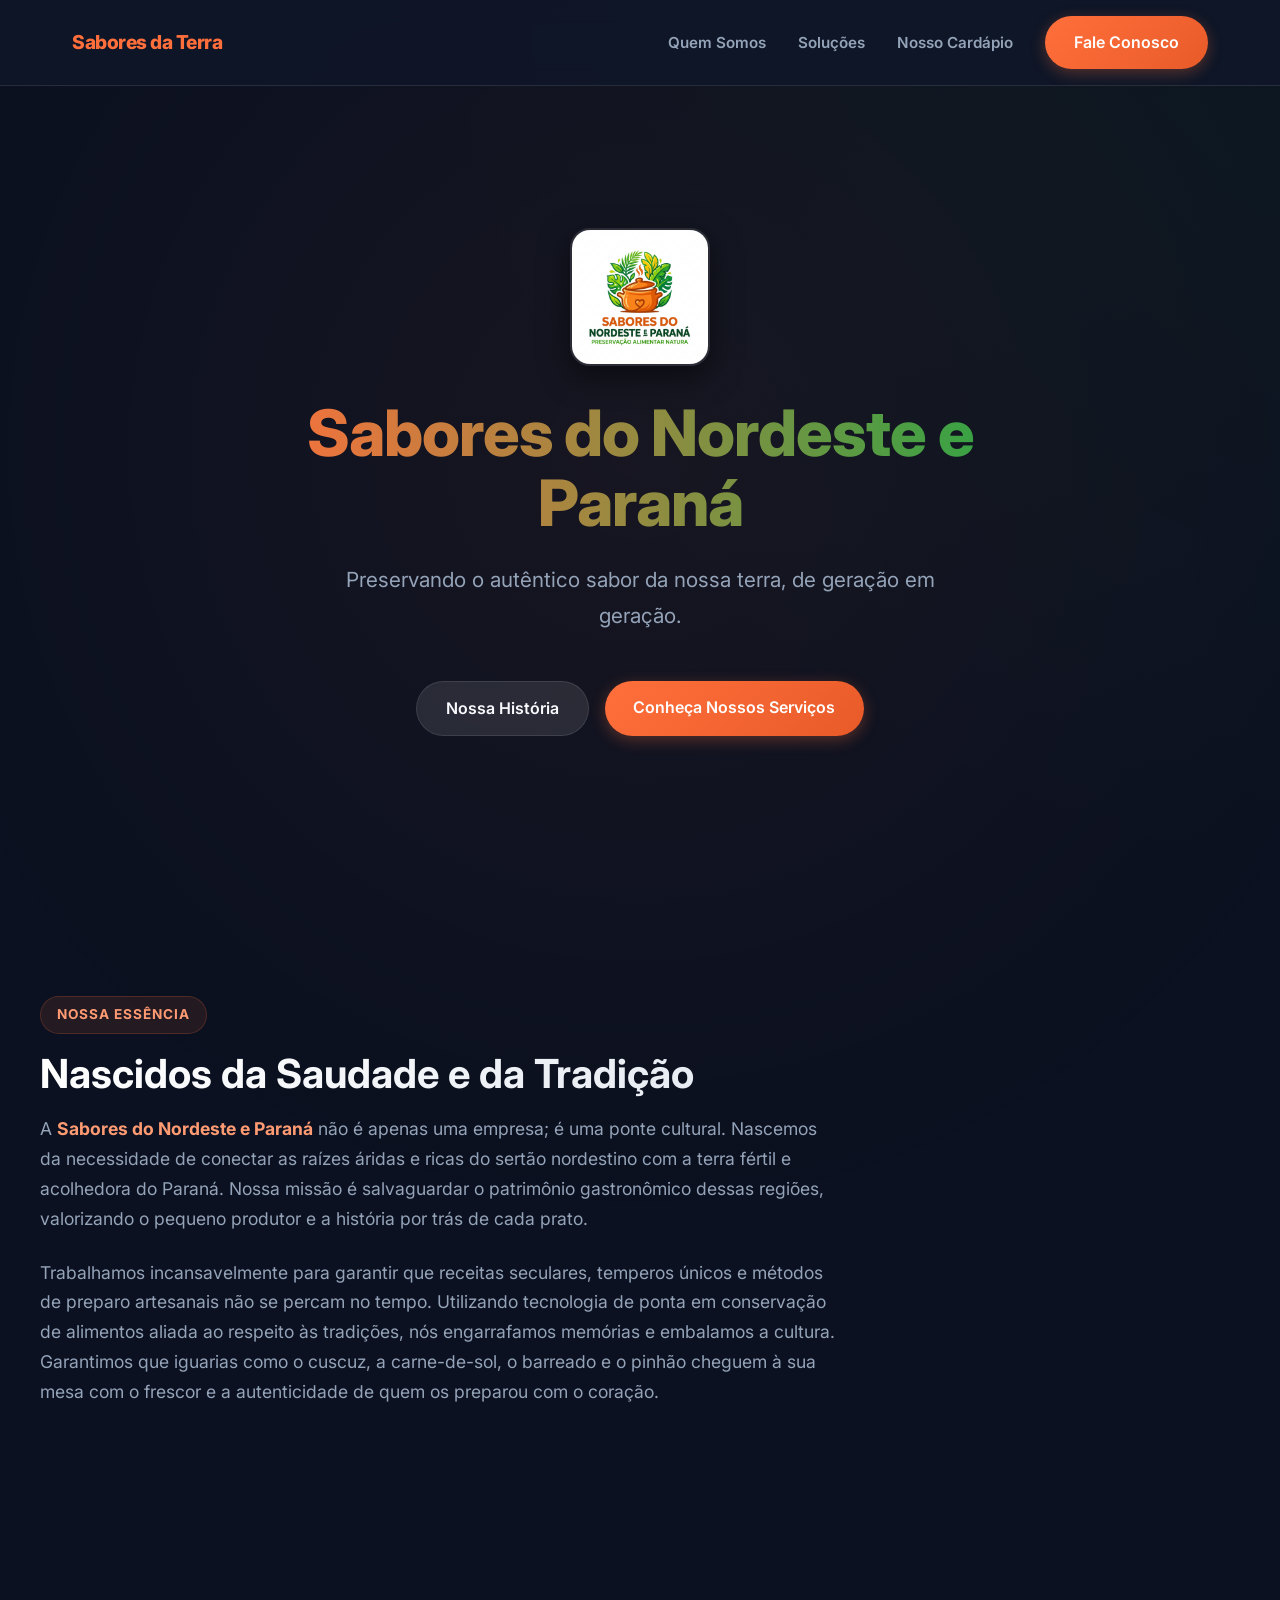
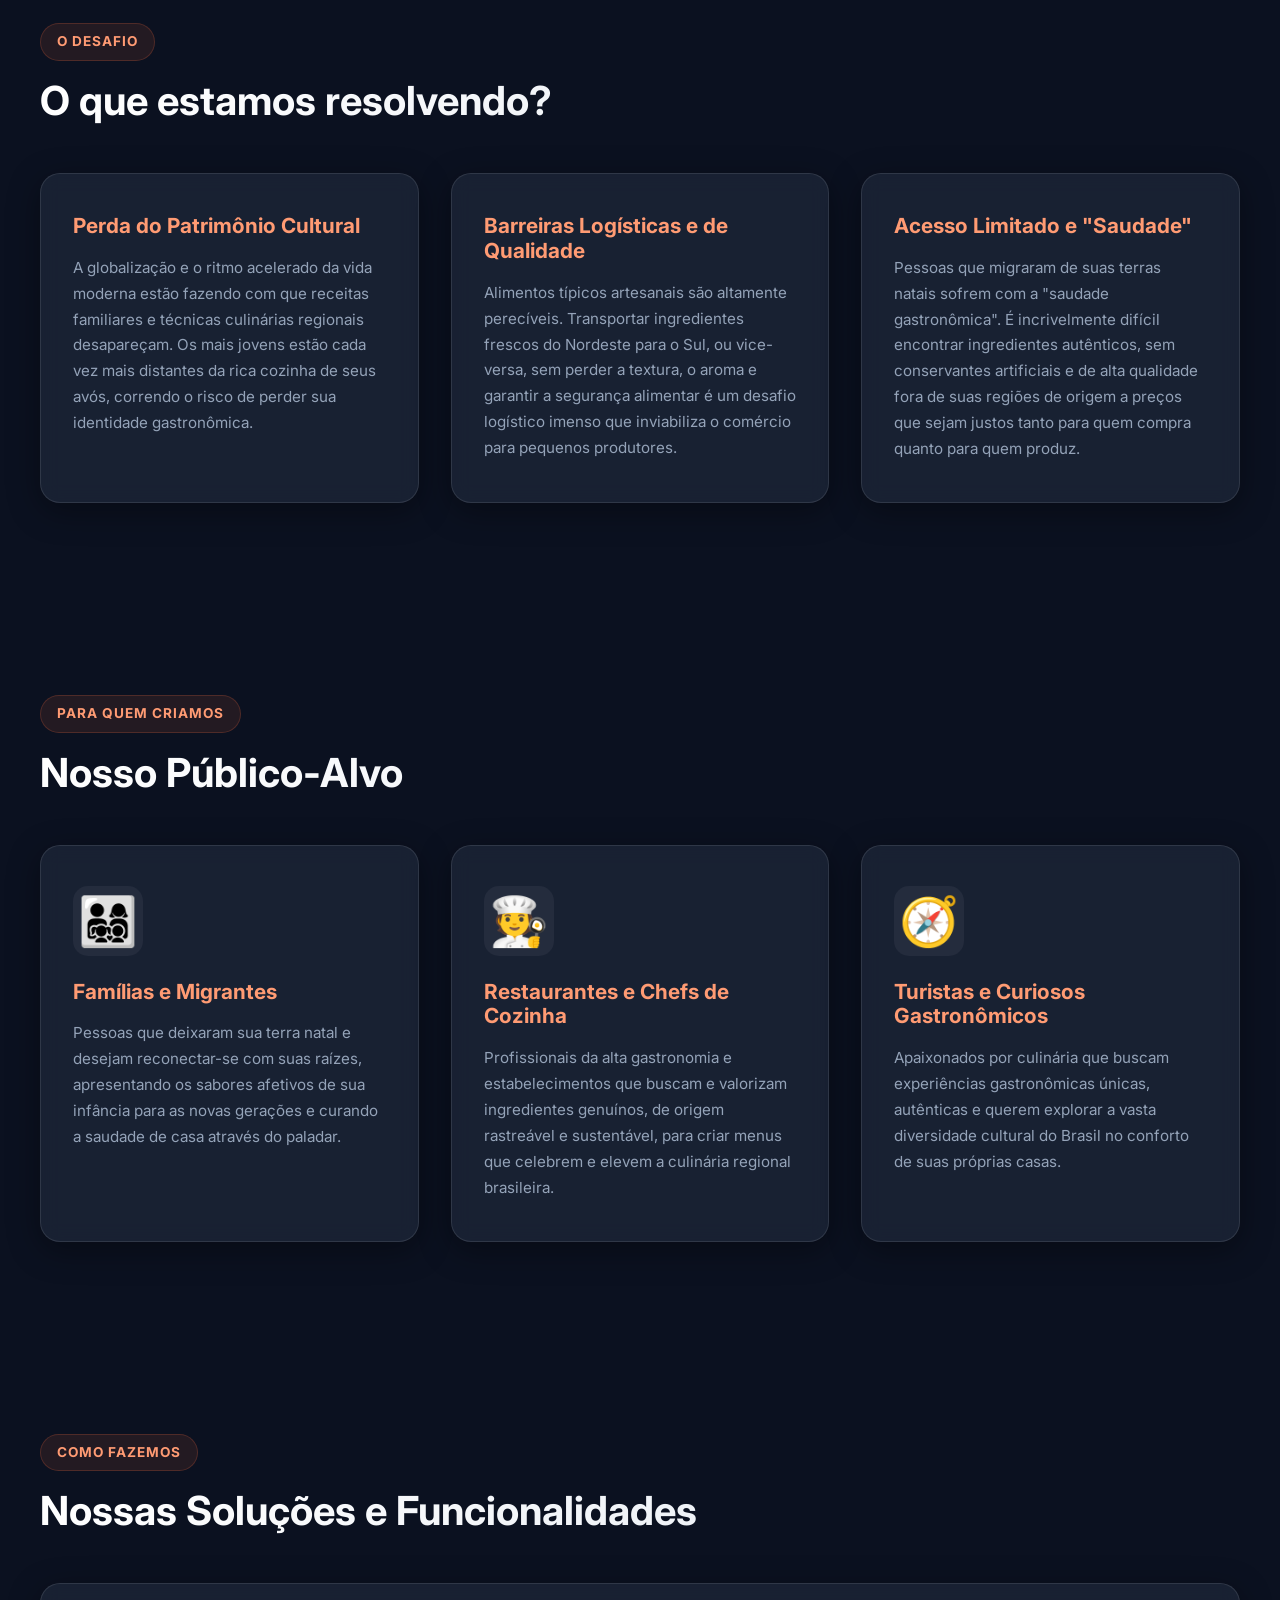
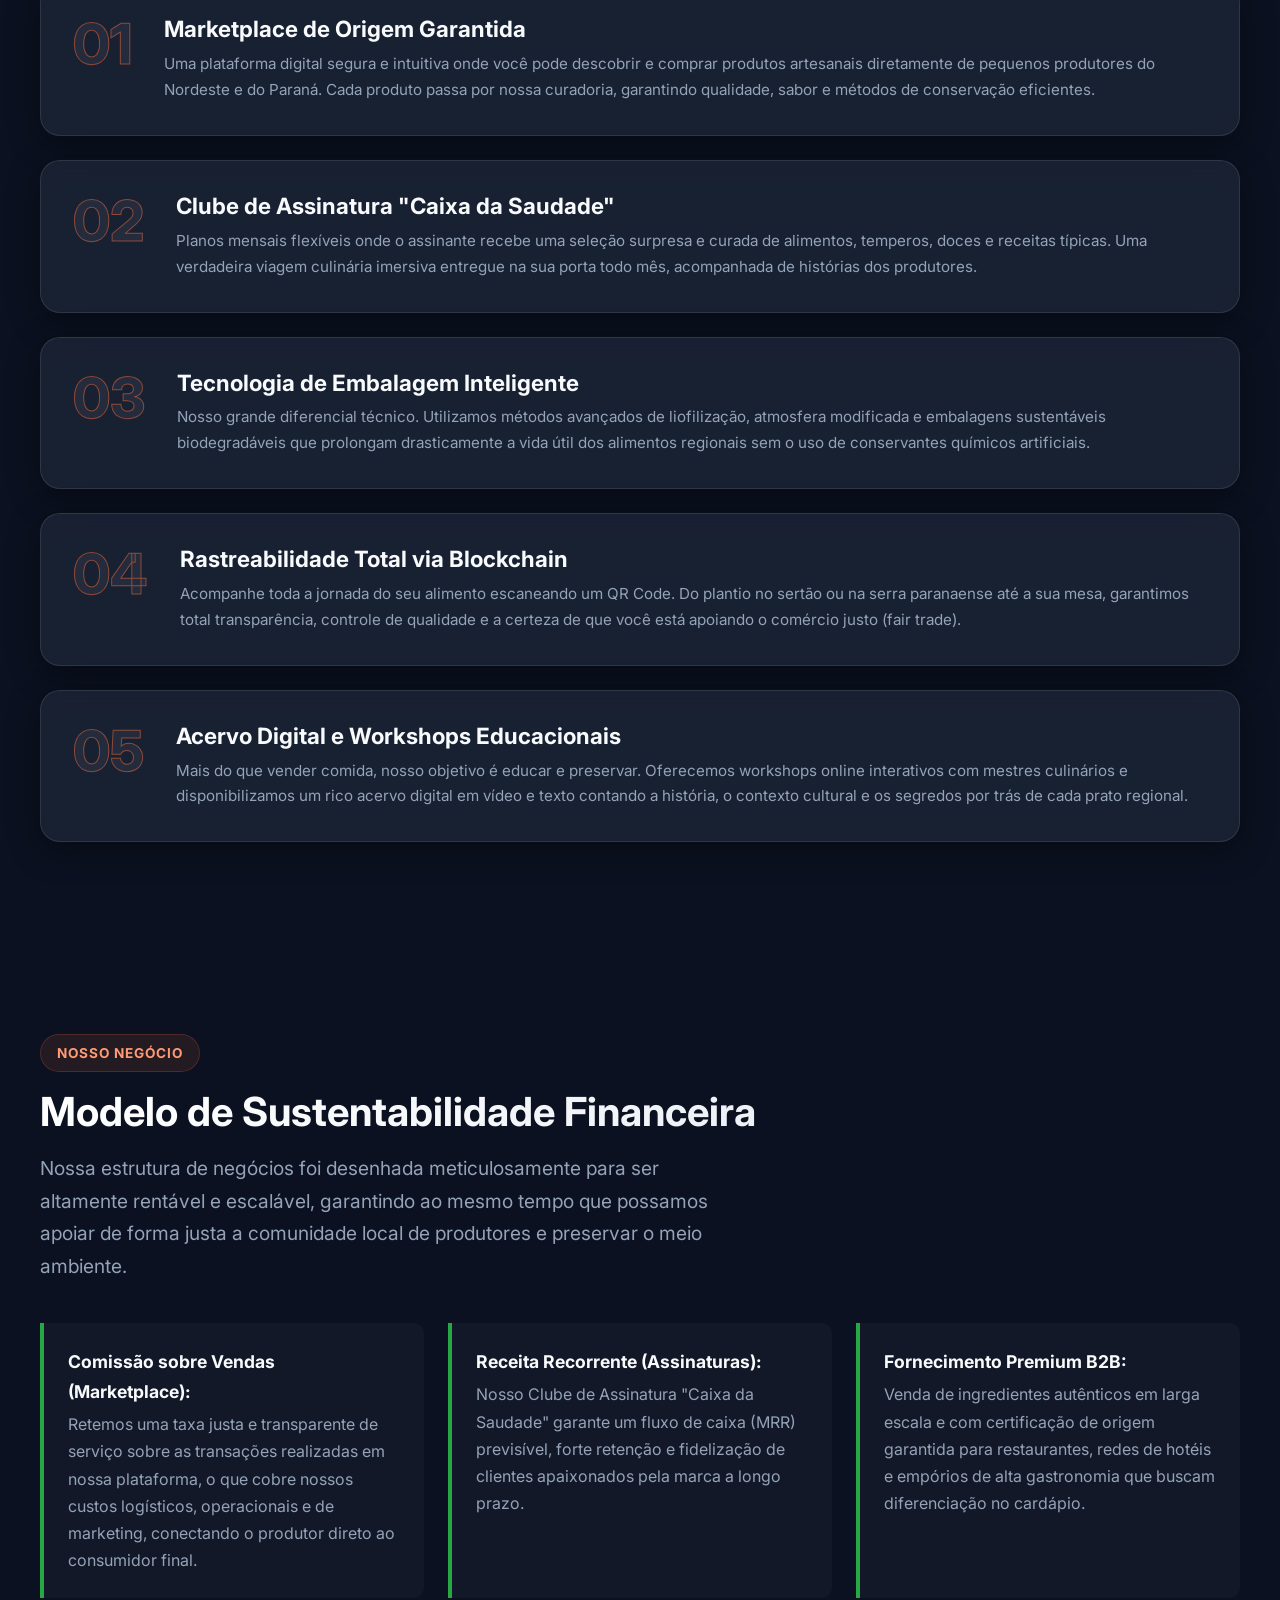
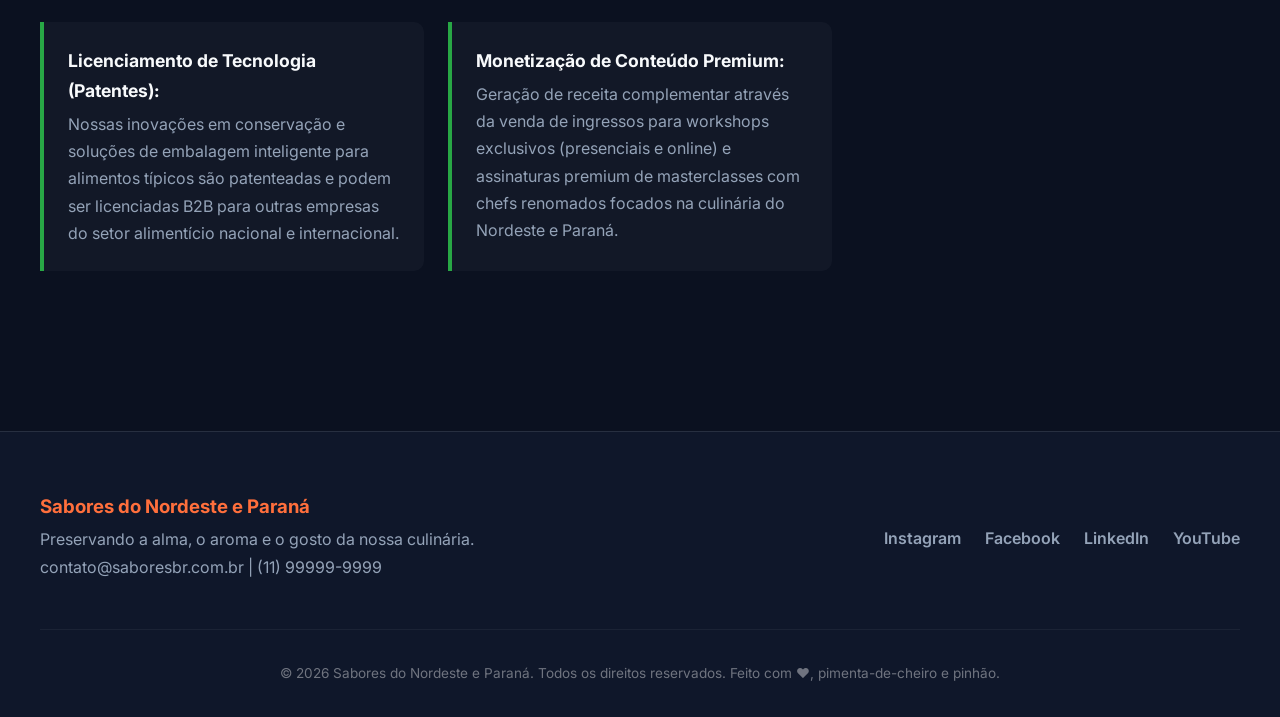
<file: index.html>
<!DOCTYPE html>
<html lang="pt-BR">
<head>
    <meta charset="UTF-8">
    <meta name="viewport" content="width=device-width, initial-scale=1.0">
    <title>Sabores do Nordeste e Paraná | Preservando Tradições</title>
    <link rel="preconnect" href="https://fonts.googleapis.com">
    <link rel="preconnect" href="https://fonts.gstatic.com" crossorigin>
    <link href="https://fonts.googleapis.com/css2?family=Inter:wght@300;400;600;700;800&display=swap" rel="stylesheet">
    <link rel="stylesheet" href="style.css">
</head>
<body>
    <!-- Navbar -->
    <nav class="navbar">
        <div class="nav-content">
            <span class="nav-brand">Sabores da Terra</span>
            <ul class="nav-links">
                <li><a href="#sobre">Quem Somos</a></li>
                <li><a href="#solucoes">Soluções</a></li>
                <li><a href="comidas.html" class="nav-highlight">Nosso Cardápio</a></li>
                <li><a href="#contato" class="btn-primary">Fale Conosco</a></li>
            </ul>
        </div>
    </nav>

    <!-- Hero -->
    <header class="hero">
        <div class="hero-content">
            <img src="Captura de tela 2026-08-13 020412.png" alt="Logo Sabores do Nordeste e Paraná" class="logo">
            <h1 class="company-name">Sabores do Nordeste e Paraná</h1>
            <p class="slogan">Preservando o autêntico sabor da nossa terra, de geração em geração.</p>
            <div class="hero-buttons">
                <a href="#sobre" class="btn-secondary">Nossa História</a>
                <a href="#solucoes" class="btn-primary">Conheça Nossos Serviços</a>
            </div>
        </div>
        <div class="hero-bg-overlay"></div>
    </header>

    <main>
        <!-- Quem Somos -->
        <section id="sobre" class="about section-reveal">
            <div class="section-container">
                <div class="text-content">
                    <span class="section-tag">Nossa Essência</span>
                    <h2>Nascidos da Saudade e da Tradição</h2>
                    <p>A <strong>Sabores do Nordeste e Paraná</strong> não é apenas uma empresa; é uma ponte cultural. Nascemos da necessidade de conectar as raízes áridas e ricas do sertão nordestino com a terra fértil e acolhedora do Paraná. Nossa missão é salvaguardar o patrimônio gastronômico dessas regiões, valorizando o pequeno produtor e a história por trás de cada prato.</p>
                    <p>Trabalhamos incansavelmente para garantir que receitas seculares, temperos únicos e métodos de preparo artesanais não se percam no tempo. Utilizando tecnologia de ponta em conservação de alimentos aliada ao respeito às tradições, nós engarrafamos memórias e embalamos a cultura. Garantimos que iguarias como o cuscuz, a carne-de-sol, o barreado e o pinhão cheguem à sua mesa com o frescor e a autenticidade de quem os preparou com o coração.</p>
                </div>
            </div>
        </section>

        <!-- Problema -->
        <section id="problema" class="problem section-reveal">
            <div class="section-container">
                <span class="section-tag">O Desafio</span>
                <h2>O que estamos resolvendo?</h2>
                <div class="problem-grid">
                    <div class="problem-card">
                        <h3>Perda do Patrimônio Cultural</h3>
                        <p>A globalização e o ritmo acelerado da vida moderna estão fazendo com que receitas familiares e técnicas culinárias regionais desapareçam. Os mais jovens estão cada vez mais distantes da rica cozinha de seus avós, correndo o risco de perder sua identidade gastronômica.</p>
                    </div>
                    <div class="problem-card">
                        <h3>Barreiras Logísticas e de Qualidade</h3>
                        <p>Alimentos típicos artesanais são altamente perecíveis. Transportar ingredientes frescos do Nordeste para o Sul, ou vice-versa, sem perder a textura, o aroma e garantir a segurança alimentar é um desafio logístico imenso que inviabiliza o comércio para pequenos produtores.</p>
                    </div>
                    <div class="problem-card">
                        <h3>Acesso Limitado e "Saudade"</h3>
                        <p>Pessoas que migraram de suas terras natais sofrem com a "saudade gastronômica". É incrivelmente difícil encontrar ingredientes autênticos, sem conservantes artificiais e de alta qualidade fora de suas regiões de origem a preços que sejam justos tanto para quem compra quanto para quem produz.</p>
                    </div>
                </div>
            </div>
        </section>

        <!-- Público-Alvo -->
        <section class="target-audience section-reveal">
            <div class="section-container">
                <span class="section-tag">Para Quem Criamos</span>
                <h2>Nosso Público-Alvo</h2>
                <div class="audience-grid">
                    <div class="audience-item">
                        <div class="icon">👨‍👩‍👧‍👦</div>
                        <h4>Famílias e Migrantes</h4>
                        <p>Pessoas que deixaram sua terra natal e desejam reconectar-se com suas raízes, apresentando os sabores afetivos de sua infância para as novas gerações e curando a saudade de casa através do paladar.</p>
                    </div>
                    <div class="audience-item">
                        <div class="icon">🧑‍🍳</div>
                        <h4>Restaurantes e Chefs de Cozinha</h4>
                        <p>Profissionais da alta gastronomia e estabelecimentos que buscam e valorizam ingredientes genuínos, de origem rastreável e sustentável, para criar menus que celebrem e elevem a culinária regional brasileira.</p>
                    </div>
                    <div class="audience-item">
                        <div class="icon">🧭</div>
                        <h4>Turistas e Curiosos Gastronômicos</h4>
                        <p>Apaixonados por culinária que buscam experiências gastronômicas únicas, autênticas e querem explorar a vasta diversidade cultural do Brasil no conforto de suas próprias casas.</p>
                    </div>
                </div>
            </div>
        </section>

        <!-- Funcionalidades -->
        <section id="solucoes" class="features section-reveal">
            <div class="section-container">
                <span class="section-tag">Como Fazemos</span>
                <h2>Nossas Soluções e Funcionalidades</h2>
                <div class="features-list">
                    <div class="feature-card">
                        <div class="feature-number">01</div>
                        <div class="feature-text">
                            <h3>Marketplace de Origem Garantida</h3>
                            <p>Uma plataforma digital segura e intuitiva onde você pode descobrir e comprar produtos artesanais diretamente de pequenos produtores do Nordeste e do Paraná. Cada produto passa por nossa curadoria, garantindo qualidade, sabor e métodos de conservação eficientes.</p>
                        </div>
                    </div>
                    <div class="feature-card">
                        <div class="feature-number">02</div>
                        <div class="feature-text">
                            <h3>Clube de Assinatura "Caixa da Saudade"</h3>
                            <p>Planos mensais flexíveis onde o assinante recebe uma seleção surpresa e curada de alimentos, temperos, doces e receitas típicas. Uma verdadeira viagem culinária imersiva entregue na sua porta todo mês, acompanhada de histórias dos produtores.</p>
                        </div>
                    </div>
                    <div class="feature-card">
                        <div class="feature-number">03</div>
                        <div class="feature-text">
                            <h3>Tecnologia de Embalagem Inteligente</h3>
                            <p>Nosso grande diferencial técnico. Utilizamos métodos avançados de liofilização, atmosfera modificada e embalagens sustentáveis biodegradáveis que prolongam drasticamente a vida útil dos alimentos regionais sem o uso de conservantes químicos artificiais.</p>
                        </div>
                    </div>
                    <div class="feature-card">
                        <div class="feature-number">04</div>
                        <div class="feature-text">
                            <h3>Rastreabilidade Total via Blockchain</h3>
                            <p>Acompanhe toda a jornada do seu alimento escaneando um QR Code. Do plantio no sertão ou na serra paranaense até a sua mesa, garantimos total transparência, controle de qualidade e a certeza de que você está apoiando o comércio justo (fair trade).</p>
                        </div>
                    </div>
                    <div class="feature-card">
                        <div class="feature-number">05</div>
                        <div class="feature-text">
                            <h3>Acervo Digital e Workshops Educacionais</h3>
                            <p>Mais do que vender comida, nosso objetivo é educar e preservar. Oferecemos workshops online interativos com mestres culinários e disponibilizamos um rico acervo digital em vídeo e texto contando a história, o contexto cultural e os segredos por trás de cada prato regional.</p>
                        </div>
                    </div>
                </div>
            </div>
        </section>

        <!-- Receita -->
        <section class="revenue section-reveal">
            <div class="section-container">
                <span class="section-tag">Nosso Negócio</span>
                <h2>Modelo de Sustentabilidade Financeira</h2>
                <p class="revenue-intro">Nossa estrutura de negócios foi desenhada meticulosamente para ser altamente rentável e escalável, garantindo ao mesmo tempo que possamos apoiar de forma justa a comunidade local de produtores e preservar o meio ambiente.</p>
                <ul class="revenue-list">
                    <li><strong>Comissão sobre Vendas (Marketplace):</strong> Retemos uma taxa justa e transparente de serviço sobre as transações realizadas em nossa plataforma, o que cobre nossos custos logísticos, operacionais e de marketing, conectando o produtor direto ao consumidor final.</li>
                    <li><strong>Receita Recorrente (Assinaturas):</strong> Nosso Clube de Assinatura "Caixa da Saudade" garante um fluxo de caixa (MRR) previsível, forte retenção e fidelização de clientes apaixonados pela marca a longo prazo.</li>
                    <li><strong>Fornecimento Premium B2B:</strong> Venda de ingredientes autênticos em larga escala e com certificação de origem garantida para restaurantes, redes de hotéis e empórios de alta gastronomia que buscam diferenciação no cardápio.</li>
                    <li><strong>Licenciamento de Tecnologia (Patentes):</strong> Nossas inovações em conservação e soluções de embalagem inteligente para alimentos típicos são patenteadas e podem ser licenciadas B2B para outras empresas do setor alimentício nacional e internacional.</li>
                    <li><strong>Monetização de Conteúdo Premium:</strong> Geração de receita complementar através da venda de ingressos para workshops exclusivos (presenciais e online) e assinaturas premium de masterclasses com chefs renomados focados na culinária do Nordeste e Paraná.</li>
                </ul>
            </div>
        </section>
    </main>

    <footer id="contato">
        <div class="footer-content">
            <div class="footer-info">
                <h3>Sabores do Nordeste e Paraná</h3>
                <p>Preservando a alma, o aroma e o gosto da nossa culinária.</p>
                <p>contato@saboresbr.com.br | (11) 99999-9999</p>
            </div>
            <div class="footer-social">
                <a href="#">Instagram</a>
                <a href="#">Facebook</a>
                <a href="#">LinkedIn</a>
                <a href="#">YouTube</a>
            </div>
        </div>
        <div class="footer-bottom">
            <p>&copy; 2026 Sabores do Nordeste e Paraná. Todos os direitos reservados. Feito com ❤️, pimenta-de-cheiro e pinhão.</p>
        </div>
    </footer>

    <script src="script.js"></script>
</body>
</html>
</file>
<file: style.css>
/* style.css */
@import url('https://fonts.googleapis.com/css2?family=Inter:wght@300;400;600;700;800&display=swap');

:root {
    /* Colors */
    --primary: #FF6F3C;     /* Warm orange */
    --primary-dark: #E85B28;
    --primary-light: #FF9B73;
    --secondary: #28A745;   /* Fresh green */
    --secondary-dark: #1E7E34;
    
    --bg-dark: #0F172A;     /* Slate 900 */
    --bg-darker: #0B1120;   /* Slate 950 */
    --bg-card: rgba(30, 41, 59, 0.7); /* Slate 800 with opacity */
    
    --text-main: #F8FAFC;   /* Slate 50 */
    --text-muted: #94A3B8;  /* Slate 400 */
    
    --glass-border: rgba(255, 255, 255, 0.1);
    --glass-shadow: 0 8px 32px 0 rgba(0, 0, 0, 0.37);
    
    --max-width: 1200px;
    --transition: all 0.3s cubic-bezier(0.4, 0, 0.2, 1);
}

/* Reset & Base */
* {
    box-sizing: border-box;
    margin: 0;
    padding: 0;
}

html {
    scroll-behavior: smooth;
    font-size: 16px;
}

body {
    font-family: 'Inter', sans-serif;
    background-color: var(--bg-darker);
    color: var(--text-main);
    line-height: 1.7;
    overflow-x: hidden;
}

/* Background Effects */
body::before {
    content: '';
    position: fixed;
    top: -50%;
    left: -50%;
    width: 200%;
    height: 200%;
    background: radial-gradient(circle at 50% 50%, rgba(255, 111, 60, 0.05) 0%, rgba(15, 23, 42, 0) 50%),
                radial-gradient(circle at 80% 20%, rgba(40, 167, 69, 0.05) 0%, rgba(15, 23, 42, 0) 40%);
    z-index: -1;
    pointer-events: none;
}

/* Typography */
h1, h2, h3, h4 {
    font-weight: 700;
    line-height: 1.2;
    margin-bottom: 1rem;
}

h2 {
    font-size: 2.5rem;
    background: linear-gradient(135deg, #FFFFFF 0%, #E2E8F0 100%);
    -webkit-background-clip: text;
    -webkit-text-fill-color: transparent;
}

a {
    color: var(--text-main);
    text-decoration: none;
    transition: var(--transition);
}

/* Navbar */
.navbar {
    position: fixed;
    top: 0;
    width: 100%;
    background: rgba(15, 23, 42, 0.8);
    backdrop-filter: blur(12px);
    -webkit-backdrop-filter: blur(12px);
    border-bottom: 1px solid var(--glass-border);
    z-index: 1000;
    padding: 1rem 0;
}

.nav-content {
    max-width: var(--max-width);
    margin: 0 auto;
    padding: 0 2rem;
    display: flex;
    justify-content: space-between;
    align-items: center;
}

.nav-brand {
    font-size: 1.2rem;
    font-weight: 800;
    color: var(--primary);
    letter-spacing: -0.5px;
}

.nav-links {
    display: flex;
    list-style: none;
    align-items: center;
    gap: 2rem;
}

.nav-links a:not(.btn-primary) {
    font-size: 0.95rem;
    font-weight: 600;
    color: var(--text-muted);
}

.nav-links a:not(.btn-primary):hover {
    color: var(--primary);
}

/* Buttons */
.btn-primary, .btn-secondary {
    display: inline-block;
    padding: 0.8rem 1.8rem;
    border-radius: 50px;
    font-weight: 600;
    font-size: 1rem;
    cursor: pointer;
    text-align: center;
    transition: var(--transition);
}

.btn-primary {
    background: linear-gradient(135deg, var(--primary), var(--primary-dark));
    color: #fff;
    box-shadow: 0 4px 15px rgba(255, 111, 60, 0.3);
}

.btn-primary:hover {
    transform: translateY(-2px);
    box-shadow: 0 6px 20px rgba(255, 111, 60, 0.4);
    color: #fff;
}

.btn-secondary {
    background: rgba(255, 255, 255, 0.1);
    color: var(--text-main);
    border: 1px solid var(--glass-border);
    backdrop-filter: blur(4px);
}

.btn-secondary:hover {
    background: rgba(255, 255, 255, 0.2);
    transform: translateY(-2px);
}

/* Hero Section */
.hero {
    position: relative;
    padding: 10rem 2rem 6rem;
    min-height: 100vh;
    display: flex;
    align-items: center;
    justify-content: center;
    text-align: center;
    overflow: hidden;
}

.hero-content {
    position: relative;
    z-index: 2;
    max-width: 800px;
    display: flex;
    flex-direction: column;
    align-items: center;
}

.logo {
    width: 140px;
    height: auto;
    margin-bottom: 2rem;
    border-radius: 20px;
    box-shadow: 0 10px 30px rgba(0,0,0,0.5);
    border: 2px solid var(--glass-border);
    animation: float 6s ease-in-out infinite;
}

@keyframes float {
    0% { transform: translateY(0px); }
    50% { transform: translateY(-15px); }
    100% { transform: translateY(0px); }
}

.company-name {
    font-size: 4rem;
    font-weight: 800;
    line-height: 1.1;
    margin-bottom: 1.5rem;
    background: linear-gradient(to right, var(--primary), var(--secondary));
    -webkit-background-clip: text;
    -webkit-text-fill-color: transparent;
    letter-spacing: -1px;
}

.slogan {
    font-size: 1.3rem;
    color: var(--text-muted);
    margin-bottom: 3rem;
    max-width: 600px;
}

.hero-buttons {
    display: flex;
    gap: 1rem;
}

/* Layout Utilities */
.section-container {
    max-width: var(--max-width);
    margin: 0 auto;
}

.section-tag {
    display: inline-block;
    padding: 0.4rem 1rem;
    background: rgba(255, 111, 60, 0.1);
    color: var(--primary-light);
    border-radius: 50px;
    font-size: 0.85rem;
    font-weight: 700;
    letter-spacing: 1px;
    text-transform: uppercase;
    margin-bottom: 1rem;
    border: 1px solid rgba(255, 111, 60, 0.2);
}

section {
    padding: 6rem 2rem;
}

/* Section specific styling */
.text-content {
    max-width: 800px;
}

.text-content p {
    font-size: 1.1rem;
    color: var(--text-muted);
    margin-bottom: 1.5rem;
}

.text-content strong {
    color: var(--primary-light);
}

/* Grids & Cards */
.problem-grid, .audience-grid {
    display: grid;
    grid-template-columns: repeat(auto-fit, minmax(300px, 1fr));
    gap: 2rem;
    margin-top: 3rem;
}

.problem-card, .audience-item, .feature-card {
    background: var(--bg-card);
    border: 1px solid var(--glass-border);
    border-radius: 20px;
    padding: 2.5rem 2rem;
    backdrop-filter: blur(10px);
    -webkit-backdrop-filter: blur(10px);
    transition: var(--transition);
    box-shadow: var(--glass-shadow);
}

.problem-card:hover, .audience-item:hover, .feature-card:hover {
    transform: translateY(-10px);
    border-color: rgba(255, 111, 60, 0.3);
    box-shadow: 0 15px 40px rgba(0,0,0,0.4);
}

.problem-card h3, .audience-item h4 {
    color: var(--primary-light);
    font-size: 1.3rem;
    margin-bottom: 1rem;
}

.problem-card p, .audience-item p, .feature-text p {
    color: var(--text-muted);
    font-size: 0.95rem;
}

.audience-item .icon {
    font-size: 3rem;
    margin-bottom: 1.5rem;
    background: rgba(255,255,255,0.05);
    width: 70px;
    height: 70px;
    display: flex;
    align-items: center;
    justify-content: center;
    border-radius: 15px;
}

/* Features List */
.features-list {
    display: flex;
    flex-direction: column;
    gap: 1.5rem;
    margin-top: 3rem;
}

.feature-card {
    display: flex;
    align-items: flex-start;
    gap: 2rem;
    padding: 2rem;
}

.feature-number {
    font-size: 3.5rem;
    font-weight: 800;
    color: rgba(255, 255, 255, 0.05);
    -webkit-text-stroke: 1px rgba(255, 111, 60, 0.5);
    line-height: 1;
}

.feature-text h3 {
    font-size: 1.4rem;
    color: var(--text-main);
    margin-bottom: 0.5rem;
}

/* Revenue Section */
.revenue-intro {
    font-size: 1.2rem;
    color: var(--text-muted);
    margin-bottom: 2.5rem;
    max-width: 700px;
}

.revenue-list {
    list-style: none;
    display: grid;
    grid-template-columns: repeat(auto-fit, minmax(350px, 1fr));
    gap: 1.5rem;
}

.revenue-list li {
    background: rgba(255, 255, 255, 0.03);
    border-left: 4px solid var(--secondary);
    padding: 1.5rem;
    border-radius: 0 10px 10px 0;
    color: var(--text-muted);
    transition: var(--transition);
}

.revenue-list li:hover {
    background: rgba(255, 255, 255, 0.06);
    transform: translateX(5px);
}

.revenue-list li strong {
    display: block;
    color: var(--text-main);
    font-size: 1.1rem;
    margin-bottom: 0.3rem;
}

/* Footer */
footer {
    background: var(--bg-dark);
    border-top: 1px solid var(--glass-border);
    padding: 4rem 2rem 2rem;
    margin-top: 4rem;
}

.footer-content {
    max-width: var(--max-width);
    margin: 0 auto;
    display: flex;
    justify-content: space-between;
    align-items: center;
    flex-wrap: wrap;
    gap: 2rem;
    margin-bottom: 3rem;
}

.footer-info h3 {
    color: var(--primary);
    margin-bottom: 0.5rem;
}

.footer-info p {
    color: var(--text-muted);
}

.footer-social {
    display: flex;
    gap: 1.5rem;
}

.footer-social a {
    color: var(--text-muted);
    font-weight: 600;
}

.footer-social a:hover {
    color: var(--primary);
}

.footer-bottom {
    max-width: var(--max-width);
    margin: 0 auto;
    text-align: center;
    padding-top: 2rem;
    border-top: 1px solid rgba(255,255,255,0.05);
    color: rgba(255,255,255,0.4);
    font-size: 0.85rem;
}

/* Scroll Animations */
.section-reveal {
    opacity: 0;
    transform: translateY(40px);
    transition: opacity 0.8s ease-out, transform 0.8s ease-out;
}

.section-reveal.visible {
    opacity: 1;
    transform: translateY(0);
}

/* Responsive */
@media (max-width: 768px) {
    .company-name { font-size: 2.5rem; }
    .hero { padding-top: 8rem; }
    .nav-links { display: none; } /* Simplified for now */
    .hero-buttons { flex-direction: column; width: 100%; }
    .btn-primary, .btn-secondary { width: 100%; }
    .feature-card { flex-direction: column; gap: 1rem; }
    .footer-content { flex-direction: column; text-align: center; }
}
</file>
